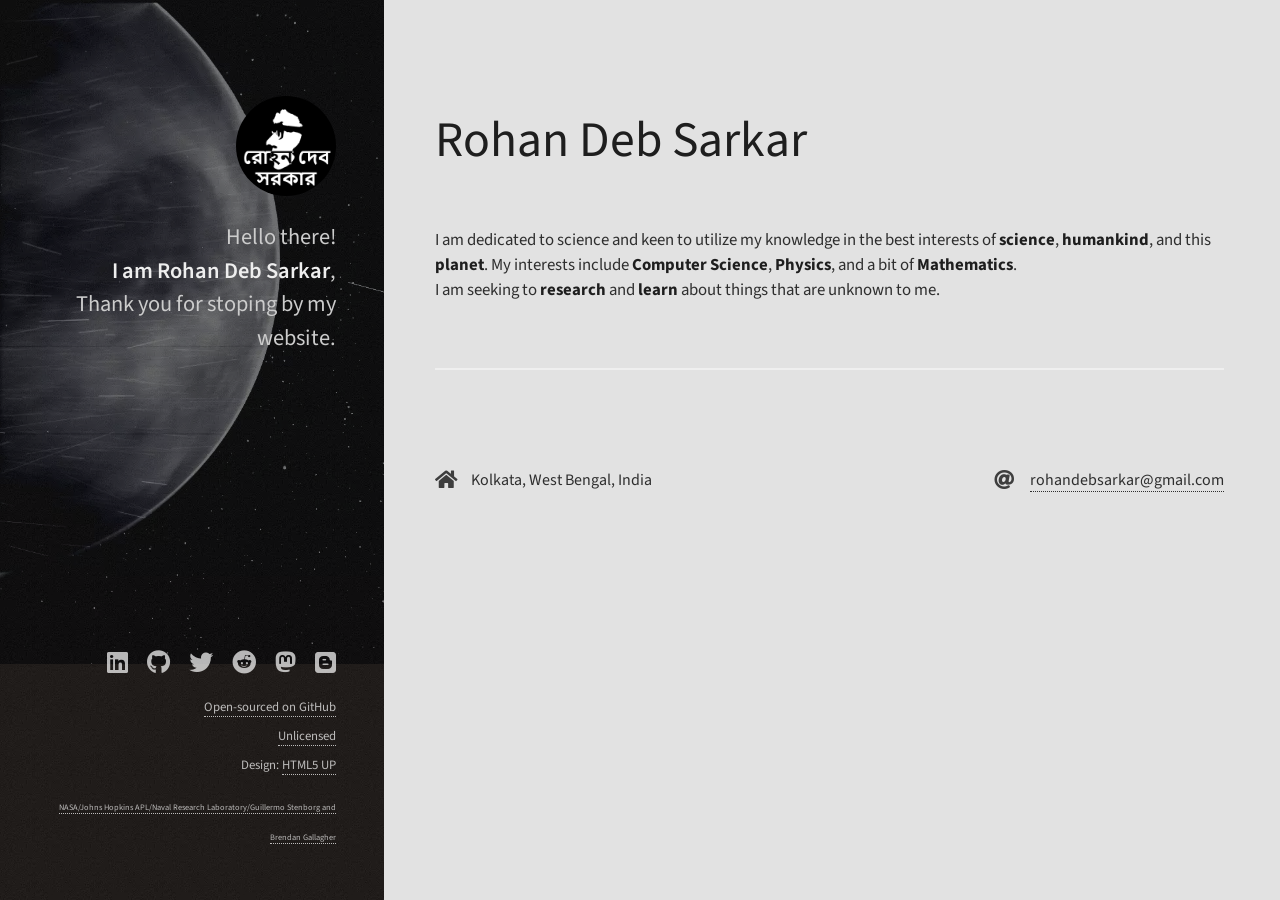
<file: index.html>
<!DOCTYPE HTML>
<!--
	Strata by HTML5 UP
	html5up.net | @ajlkn
	Free for personal and commercial use under the CCA 3.0 license (html5up.net/license)
-->
<html lang="en">
	<head>
		<title>Rohan Deb Sarkar</title>

		<meta charset="utf-8" />
		<meta name="viewport" content="width=device-width, initial-scale=1, maximum-scale=5" />

		<!-- Meta Description -->
			<meta name="description" content="Rohan Deb Sarkar's Portfolio website.">

		<link rel="stylesheet" type="text/css" href="assets/css/main.css" />

		<!-- Favicon -->
			<link rel="shortcut icon" href="assets/favicon/favicon.ico">
			<link rel="icon" sizes="16x16 32x32 64x64" href="assets/favicon/favicon.ico" />
			<link rel="icon" type="image/png" sizes="196x196" href="assets/favicon/favicon-192.png" />
			<link rel="icon" type="image/png" sizes="160x160" href="assets/favicon/favicon-160.png" />
			<link rel="icon" type="image/png" sizes="96x96" href="assets/favicon/favicon-96.png" />
			<link rel="icon" type="image/png" sizes="64x64" href="assets/favicon/favicon-64.png" />
			<link rel="icon" type="image/png" sizes="32x32" href="assets/favicon/favicon-32.png" />
			<link rel="icon" type="image/png" sizes="16x16" href="assets/favicon/favicon-16.png" />
	</head>
	
	<body class="is-preload">

		<!-- Header -->
			<header id="header">
				<div class="inner">
					<a href="index.html" class="image avatar"><img src="images/rohandebsarkar.webp" width="100" height="100" alt="rohandebsarkar"></a>
					<p style="font-size:1.4em; line-height: 1.5em; color: #cccccc;">Hello there! <br />
					<strong style="font-weight: 600; color: #eeeeee;">I am Rohan Deb Sarkar</strong>, <br />
					Thank you for stoping by my website.</p>
				</div>
			</header>

		<!-- Main -->
			<div id="main">

				<!-- One -->
					<section id="one">
						<header class="major">
							<h1>Rohan Deb Sarkar</h1>
						</header>
						<p style="font-size:1.05em; line-height: 1.5em;">I am dedicated to science and keen to utilize my knowledge in the best interests of <b style="font-weight: bold;">science</b>, <b style="font-weight: bold;">humankind</b>, and this <b style="font-weight: bold;">planet</b>.
							My interests include <b style="font-weight: bold;">Computer Science</b>, <b style="font-weight: bold;">Physics</b>, and a bit of <b style="font-weight: bold;">Mathematics</b>.<br />
							I am seeking to <b style="font-weight: bold;">research</b> and <b style="font-weight: bold;">learn</b> about things that are unknown to me.</p>
					</section>

				<!-- Two -->
					<!-- <section id="two">
						<div class="row">
							<article class="col-6 col-12-xsmall work-item">
								<a href="images/fulls/01.jpg" class="image fit thumb"><img src="images/thumbs/01.jpg" alt="" /></a>
								<h3>Magna sed consequat tempus</h3>
								<p>Lorem ipsum dolor sit amet nisl sed nullam feugiat.</p>
							</article>
							<article class="col-6 col-12-xsmall work-item">
								<a href="images/fulls/02.jpg" class="image fit thumb"><img src="images/thumbs/02.jpg" alt="" /></a>
								<h3>Ultricies lacinia interdum</h3>
								<p>Lorem ipsum dolor sit amet nisl sed nullam feugiat.</p>
							</article>
							<article class="col-6 col-12-xsmall work-item">
								<a href="images/fulls/03.jpg" class="image fit thumb"><img src="images/thumbs/03.jpg" alt="" /></a>
								<h3>Tortor metus commodo</h3>
								<p>Lorem ipsum dolor sit amet nisl sed nullam feugiat.</p>
							</article>
							<article class="col-6 col-12-xsmall work-item">
								<a href="images/fulls/04.jpg" class="image fit thumb"><img src="images/thumbs/04.jpg" alt="" /></a>
								<h3>Quam neque phasellus</h3>
								<p>Lorem ipsum dolor sit amet nisl sed nullam feugiat.</p>
							</article>
							<article class="col-6 col-12-xsmall work-item">
								<a href="images/fulls/05.jpg" class="image fit thumb"><img src="images/thumbs/05.jpg" alt="" /></a>
								<h3>Nunc enim commodo aliquet</h3>
								<p>Lorem ipsum dolor sit amet nisl sed nullam feugiat.</p>
							</article>
							<article class="col-6 col-12-xsmall work-item">
								<a href="images/fulls/06.jpg" class="image fit thumb"><img src="images/thumbs/06.jpg" alt="" /></a>
								<h3>Risus ornare lacinia</h3>
								<p>Lorem ipsum dolor sit amet nisl sed nullam feugiat.</p>
							</article>
						</div>
						<ul class="actions">
							<li><a href="#" class="button">Full Portfolio</a></li>
						</ul>
					</section> -->

				<!-- Three -->
					<section id="three">
						<!-- <h2>Get In Touch</h2>
						<div class="row">
							<div class="col-8 col-12-small">
								<form method="post" action="#">
									<div class="row gtr-uniform gtr-50">
										<div class="col-6 col-12-xsmall"><input type="text" name="name" id="name" placeholder="Name" /></div>
										<div class="col-6 col-12-xsmall"><input type="email" name="email" id="email" placeholder="Email" /></div>
										<div class="col-12"><textarea name="message" id="message" placeholder="Message" rows="4"></textarea></div>
									</div>
								</form>
								<ul class="actions">
									<li><input type="submit" value="Send Message" /></li>
								</ul>
							</div> -->
							<div class="col-4 col-12-small">
								<ul class="labeled-icons">
									<!-- <li>
										<h3 class="icon solid fa-map-marker"><span class="label">Location</span></h3>
										Kolkata, West Bengal, India
									</li> -->
									<li style="float:left;">
										<p class="icon solid fa-home"><span class="label">Address</span></p>
										Kolkata, West Bengal, India
									</li>
									<li style="float:right;">
										<p class="icon solid fa-at"><span class="label">Email</span></p>
										<a href="mailto:rohandebsarkar@gmail.com">rohandebsarkar@gmail.com</a>
									</li>
								</ul>
							</div>
						</div>
					</section>

				<!-- Four -->
				<!--
					<section id="four">
						<h2>Elements</h2>

						<section>
							<h4>Text</h4>
							<p>This is <b>bold</b> and this is <strong>strong</strong>. This is <i>italic</i> and this is <em>emphasized</em>.
							This is <sup>superscript</sup> text and this is <sub>subscript</sub> text.
							This is <u>underlined</u> and this is code: <code>for (;;) { ... }</code>. Finally, <a href="#">this is a link</a>.</p>
							<hr />
							<header>
								<h4>Heading with a Subtitle</h4>
								<p>Lorem ipsum dolor sit amet nullam id egestas urna aliquam</p>
							</header>
							<p>Nunc lacinia ante nunc ac lobortis. Interdum adipiscing gravida odio porttitor sem non mi integer non faucibus ornare mi ut ante amet placerat aliquet. Volutpat eu sed ante lacinia sapien lorem accumsan varius montes viverra nibh in adipiscing blandit tempus accumsan.</p>
							<header>
								<h5>Heading with a Subtitle</h5>
								<p>Lorem ipsum dolor sit amet nullam id egestas urna aliquam</p>
							</header>
							<p>Nunc lacinia ante nunc ac lobortis. Interdum adipiscing gravida odio porttitor sem non mi integer non faucibus ornare mi ut ante amet placerat aliquet. Volutpat eu sed ante lacinia sapien lorem accumsan varius montes viverra nibh in adipiscing blandit tempus accumsan.</p>
							<hr />
							<h2>Heading Level 2</h2>
							<h3>Heading Level 3</h3>
							<h4>Heading Level 4</h4>
							<h5>Heading Level 5</h5>
							<h6>Heading Level 6</h6>
							<hr />
							<h5>Blockquote</h5>
							<blockquote>Fringilla nisl. Donec accumsan interdum nisi, quis tincidunt felis sagittis eget tempus euismod. Vestibulum ante ipsum primis in faucibus vestibulum. Blandit adipiscing eu felis iaculis volutpat ac adipiscing accumsan faucibus. Vestibulum ante ipsum primis in faucibus lorem ipsum dolor sit amet nullam adipiscing eu felis.</blockquote>
							<h5>Preformatted</h5>
							<pre><code>i = 0;

							while (!deck.isInOrder()) {
							print 'Iteration ' + i;
							deck.shuffle();
							i++;
							}

							print 'It took ' + i + ' iterations to sort the deck.';</code></pre>
						</section>

						<section>
							<h4>Lists</h4>
							<div class="row">
								<div class="col-6 col-12-xsmall">
									<h5>Unordered</h5>
									<ul>
										<li>Dolor pulvinar etiam magna etiam.</li>
										<li>Sagittis adipiscing lorem eleifend.</li>
										<li>Felis enim feugiat dolore viverra.</li>
									</ul>
									<h5>Alternate</h5>
									<ul class="alt">
										<li>Dolor pulvinar etiam magna etiam.</li>
										<li>Sagittis adipiscing lorem eleifend.</li>
										<li>Felis enim feugiat dolore viverra.</li>
									</ul>
								</div>
								<div class="col-6 col-12-xsmall">
									<h5>Ordered</h5>
									<ol>
										<li>Dolor pulvinar etiam magna etiam.</li>
										<li>Etiam vel felis at lorem sed viverra.</li>
										<li>Felis enim feugiat dolore viverra.</li>
										<li>Dolor pulvinar etiam magna etiam.</li>
										<li>Etiam vel felis at lorem sed viverra.</li>
										<li>Felis enim feugiat dolore viverra.</li>
									</ol>
									<h5>Icons</h5>
									<ul class="icons">
										<li><a href="#" class="icon brands fa-twitter"><span class="label">Twitter</span></a></li>
										<li><a href="#" class="icon brands fa-facebook-f"><span class="label">Facebook</span></a></li>
										<li><a href="#" class="icon brands fa-instagram"><span class="label">Instagram</span></a></li>
										<li><a href="#" class="icon brands fa-github"><span class="label">Github</span></a></li>
										<li><a href="#" class="icon brands fa-dribbble"><span class="label">Dribbble</span></a></li>
										<li><a href="#" class="icon brands fa-tumblr"><span class="label">Tumblr</span></a></li>
									</ul>
								</div>
							</div>
							<h5>Actions</h5>
							<ul class="actions">
								<li><a href="#" class="button primary">Default</a></li>
								<li><a href="#" class="button">Default</a></li>
							</ul>
							<ul class="actions small">
								<li><a href="#" class="button primary small">Small</a></li>
								<li><a href="#" class="button small">Small</a></li>
							</ul>
							<div class="row">
								<div class="col-6 col-12-small">
									<ul class="actions stacked">
										<li><a href="#" class="button primary">Default</a></li>
										<li><a href="#" class="button">Default</a></li>
									</ul>
								</div>
								<div class="col-6 col-12-small">
									<ul class="actions stacked">
										<li><a href="#" class="button primary small">Small</a></li>
										<li><a href="#" class="button small">Small</a></li>
									</ul>
								</div>
								<div class="col-6 col-12-small">
									<ul class="actions stacked">
										<li><a href="#" class="button primary fit">Default</a></li>
										<li><a href="#" class="button fit">Default</a></li>
									</ul>
								</div>
								<div class="col-6 col-12-small">
									<ul class="actions stacked">
										<li><a href="#" class="button primary small fit">Small</a></li>
										<li><a href="#" class="button small fit">Small</a></li>
									</ul>
								</div>
							</div>
						</section>

						<section>
							<h4>Table</h4>
							<h5>Default</h5>
							<div class="table-wrapper">
								<table>
									<thead>
										<tr>
											<th>Name</th>
											<th>Description</th>
											<th>Price</th>
										</tr>
									</thead>
									<tbody>
										<tr>
											<td>Item One</td>
											<td>Ante turpis integer aliquet porttitor.</td>
											<td>29.99</td>
										</tr>
										<tr>
											<td>Item Two</td>
											<td>Vis ac commodo adipiscing arcu aliquet.</td>
											<td>19.99</td>
										</tr>
										<tr>
											<td>Item Three</td>
											<td> Morbi faucibus arcu accumsan lorem.</td>
											<td>29.99</td>
										</tr>
										<tr>
											<td>Item Four</td>
											<td>Vitae integer tempus condimentum.</td>
											<td>19.99</td>
										</tr>
										<tr>
											<td>Item Five</td>
											<td>Ante turpis integer aliquet porttitor.</td>
											<td>29.99</td>
										</tr>
									</tbody>
									<tfoot>
										<tr>
											<td colspan="2"></td>
											<td>100.00</td>
										</tr>
									</tfoot>
								</table>
							</div>

							<h5>Alternate</h5>
							<div class="table-wrapper">
								<table class="alt">
									<thead>
										<tr>
											<th>Name</th>
											<th>Description</th>
											<th>Price</th>
										</tr>
									</thead>
									<tbody>
										<tr>
											<td>Item One</td>
											<td>Ante turpis integer aliquet porttitor.</td>
											<td>29.99</td>
										</tr>
										<tr>
											<td>Item Two</td>
											<td>Vis ac commodo adipiscing arcu aliquet.</td>
											<td>19.99</td>
										</tr>
										<tr>
											<td>Item Three</td>
											<td> Morbi faucibus arcu accumsan lorem.</td>
											<td>29.99</td>
										</tr>
										<tr>
											<td>Item Four</td>
											<td>Vitae integer tempus condimentum.</td>
											<td>19.99</td>
										</tr>
										<tr>
											<td>Item Five</td>
											<td>Ante turpis integer aliquet porttitor.</td>
											<td>29.99</td>
										</tr>
									</tbody>
									<tfoot>
										<tr>
											<td colspan="2"></td>
											<td>100.00</td>
										</tr>
									</tfoot>
								</table>
							</div>
						</section>

						<section>
							<h4>Buttons</h4>
							<ul class="actions">
								<li><a href="#" class="button primary">Primary</a></li>
								<li><a href="#" class="button">Default</a></li>
							</ul>
							<ul class="actions">
								<li><a href="#" class="button large">Large</a></li>
								<li><a href="#" class="button">Default</a></li>
								<li><a href="#" class="button small">Small</a></li>
							</ul>
							<ul class="actions fit">
								<li><a href="#" class="button primary fit">Fit</a></li>
								<li><a href="#" class="button fit">Fit</a></li>
							</ul>
							<ul class="actions fit small">
								<li><a href="#" class="button primary fit small">Fit + Small</a></li>
								<li><a href="#" class="button fit small">Fit + Small</a></li>
							</ul>
							<ul class="actions">
								<li><a href="#" class="button primary icon solid fa-download">Icon</a></li>
								<li><a href="#" class="button icon solid fa-download">Icon</a></li>
							</ul>
							<ul class="actions">
								<li><span class="button primary disabled">Primary</span></li>
								<li><span class="button disabled">Default</span></li>
							</ul>
						</section>

						<section>
							<h4>Form</h4>
							<form method="post" action="#">
								<div class="row gtr-uniform gtr-50">
									<div class="col-6 col-12-xsmall">
										<input type="text" name="demo-name" id="demo-name" value="" placeholder="Name" />
									</div>
									<div class="col-6 col-12-xsmall">
										<input type="email" name="demo-email" id="demo-email" value="" placeholder="Email" />
									</div>
									<div class="col-12">
										<select name="demo-category" id="demo-category">
											<option value="">- Category -</option>
											<option value="1">Manufacturing</option>
											<option value="1">Shipping</option>
											<option value="1">Administration</option>
											<option value="1">Human Resources</option>
										</select>
									</div>
									<div class="col-4 col-12-small">
										<input type="radio" id="demo-priority-low" name="demo-priority" checked>
										<label for="demo-priority-low">Low Priority</label>
									</div>
									<div class="col-4 col-12-small">
										<input type="radio" id="demo-priority-normal" name="demo-priority">
										<label for="demo-priority-normal">Normal Priority</label>
									</div>
									<div class="col-4 col-12-small">
										<input type="radio" id="demo-priority-high" name="demo-priority">
										<label for="demo-priority-high">High Priority</label>
									</div>
									<div class="col-6 col-12-small">
										<input type="checkbox" id="demo-copy" name="demo-copy">
										<label for="demo-copy">Email me a copy of this message</label>
									</div>
									<div class="col-6 col-12-small">
										<input type="checkbox" id="demo-human" name="demo-human" checked>
										<label for="demo-human">I am a human and not a robot</label>
									</div>
									<div class="col-12">
										<textarea name="demo-message" id="demo-message" placeholder="Enter your message" rows="6"></textarea>
									</div>
									<div class="col-12">
										<ul class="actions">
											<li><input type="submit" value="Send Message" class="primary" /></li>
											<li><input type="reset" value="Reset" /></li>
										</ul>
									</div>
								</div>
							</form>
						</section>

						<section>
							<h4>Image</h4>
							<h5>Fit</h5>
							<div class="box alt">
								<div class="row gtr-50 gtr-uniform">
									<div class="col-12"><span class="image fit"><img src="images/fulls/05.jpg" alt="" /></span></div>
									<div class="col-4"><span class="image fit"><img src="images/thumbs/01.jpg" alt="" /></span></div>
									<div class="col-4"><span class="image fit"><img src="images/thumbs/02.jpg" alt="" /></span></div>
									<div class="col-4"><span class="image fit"><img src="images/thumbs/03.jpg" alt="" /></span></div>
									<div class="col-4"><span class="image fit"><img src="images/thumbs/04.jpg" alt="" /></span></div>
									<div class="col-4"><span class="image fit"><img src="images/thumbs/05.jpg" alt="" /></span></div>
									<div class="col-4"><span class="image fit"><img src="images/thumbs/06.jpg" alt="" /></span></div>
									<div class="col-4"><span class="image fit"><img src="images/thumbs/03.jpg" alt="" /></span></div>
									<div class="col-4"><span class="image fit"><img src="images/thumbs/02.jpg" alt="" /></span></div>
									<div class="col-4"><span class="image fit"><img src="images/thumbs/01.jpg" alt="" /></span></div>
								</div>
							</div>
							<h5>Left &amp; Right</h5>
							<p><span class="image left"><img src="images/avatar.jpg" alt="" /></span>Fringilla nisl. Donec accumsan interdum nisi, quis tincidunt felis sagittis eget. tempus euismod. Vestibulum ante ipsum primis in faucibus vestibulum. Blandit adipiscing eu felis iaculis volutpat ac adipiscing accumsan eu faucibus. Integer ac pellentesque praesent tincidunt felis sagittis eget. tempus euismod. Vestibulum ante ipsum primis in faucibus vestibulum. Blandit adipiscing eu felis iaculis volutpat ac adipiscing accumsan eu faucibus. Integer ac pellentesque praesent. Donec accumsan interdum nisi, quis tincidunt felis sagittis eget. tempus euismod. Vestibulum ante ipsum primis in faucibus vestibulum. Blandit adipiscing eu felis iaculis volutpat ac adipiscing accumsan eu faucibus. Integer ac pellentesque praesent tincidunt felis sagittis eget. tempus euismod. Vestibulum ante ipsum primis in faucibus vestibulum. Blandit adipiscing eu felis iaculis volutpat ac adipiscing accumsan eu faucibus. Integer ac pellentesque praesent.</p>
							<p><span class="image right"><img src="images/avatar.jpg" alt="" /></span>Fringilla nisl. Donec accumsan interdum nisi, quis tincidunt felis sagittis eget. tempus euismod. Vestibulum ante ipsum primis in faucibus vestibulum. Blandit adipiscing eu felis iaculis volutpat ac adipiscing accumsan eu faucibus. Integer ac pellentesque praesent tincidunt felis sagittis eget. tempus euismod. Vestibulum ante ipsum primis in faucibus vestibulum. Blandit adipiscing eu felis iaculis volutpat ac adipiscing accumsan eu faucibus. Integer ac pellentesque praesent. Donec accumsan interdum nisi, quis tincidunt felis sagittis eget. tempus euismod. Vestibulum ante ipsum primis in faucibus vestibulum. Blandit adipiscing eu felis iaculis volutpat ac adipiscing accumsan eu faucibus. Integer ac pellentesque praesent tincidunt felis sagittis eget. tempus euismod. Vestibulum ante ipsum primis in faucibus vestibulum. Blandit adipiscing eu felis iaculis volutpat ac adipiscing accumsan eu faucibus. Integer ac pellentesque praesent.</p>
						</section>

					</section>
				-->

			</div>

		<!-- Footer -->
			<footer id="footer">
				<div class="inner">
					<ul class="icons">
						<li><a href="https://www.linkedin.com/in/rohandebsarkar" target="_blank" rel="noopener me" class="icon brands fa-linkedin"><span class="label">Linkedin</span></a></li>
						<li><a href="https://github.com/rohandebsarkar" target="_blank" rel="noopener me" class="icon brands fa-github"><span class="label">Github</span></a></li>
						<li><a href="https://twitter.com/RohanDebSarkar" target="_blank" rel="noopener me" class="icon brands fa-twitter"><span class="label">Twitter</span></a></li>
						<li><a href="https://www.reddit.com/user/rohandebsarkar" target="_blank" rel="noopener me" class="icon brands fa-reddit"><span class="label">Reddit</span></a></li>
						<li><a href="https://bong.social/@rohandebsarkar" target="_blank" rel="noopener me" class="icon brands fa-mastodon"><span class="label">Mastodon</span></a></li>
						<li><a href="https://rohandebsarkar.blogspot.com" target="_blank" rel="noopener me" class="icon brands fa-blogger"><span class="label">Blogger</span></a></li>
					</ul>
					<ul class="copyright">
						<li><a href="https://github.com/rohandebsarkar/rohandebsarkar.github.io" target="_blank" rel="noopener">Open-sourced on GitHub</a></li>
						<li><a href="https://unlicense.org" target="_blank" rel="noopener">Unlicensed</a></li>
						<li>Design: <a href="https://html5up.net" target="_blank" rel="noopener">HTML5 UP</a></li>
					</ul>
					<ul class="copyright">
						<li><a href="https://www.nasa.gov/feature/goddard/2021/parker-solar-probe-offers-a-stunning-view-of-venus" target="_blank" rel="noopener" style="font-size:0.65em">NASA/Johns Hopkins APL/Naval Research Laboratory/Guillermo Stenborg and Brendan Gallagher</a></li>
					</ul>
				</div>
			</footer>

		<!-- Scripts -->
			<script src="assets/js/jquery.min.js"></script>
			<script src="assets/js/jquery.poptrox.min.js"></script>
			<script src="assets/js/browser.min.js"></script>
			<script src="assets/js/breakpoints.min.js"></script>
			<script src="assets/js/util.js"></script>
			<script src="assets/js/main.js"></script>
	</body>
</html>
</file>
<file: assets/css/main.css>
@import url("fontawesome-all.min.css");
@import url("https://fonts.googleapis.com/css?family=Source+Sans+Pro:400,400italic&display=swap");
/*
	Strata by HTML5 UP
	html5up.net | @ajlkn
	Free for personal and commercial use under the CCA 3.0 license (html5up.net/license)
*/
html, body, div, span, applet, object,
iframe, h1, h2, h3, h4, h5, h6, p, blockquote,
pre, a, abbr, acronym, address, big, cite,
code, del, dfn, em, img, ins, kbd, q, s, samp,
small, strike, strong, sub, sup, tt, var, b,
u, i, center, dl, dt, dd, ol, ul, li, fieldset,
form, label, legend, table, caption, tbody,
tfoot, th#334dbe, th, td, article, aside,
canvas, details, embed, figure, figcaption,
footer, header, hgroup, menu, nav, output, ruby,
section, summary, time, mark, audio, video {
  margin: 0;
  padding: 0;
  border: 0;
  font-size: 100%;
  font: inherit;
  vertical-align: baseline; }

article, aside, details, figcaption, figure,
footer, header, hgroup, menu, nav, section {
  display: block; }

body {
  line-height: 1; }

ol, ul {
  list-style: none; }

blockquote, q {
  quotes: none; }
  blockquote:before, blockquote:after, q:before, q:after {
    content: '';
    content: none; }

table {
  border-collapse: collapse;
  border-spacing: 0; }

body {
  -webkit-text-size-adjust: none; }

mark {
  background-color: transparent;
  color: inherit; }

input::-moz-focus-inner {
  border: 0;
  padding: 0; }

input, select, textarea {
  -moz-appearance: none;
  -webkit-appearance: none;
  -ms-appearance: none;
  appearance: none; }

/* Basic */
html {
  box-sizing: border-box; }

*, *:before, *:after {
  box-sizing: inherit; }

body {
  background: #e2e2e2; }
  body.is-preload *, body.is-preload *:before, body.is-preload *:after {
    -moz-animation: none !important;
    -webkit-animation: none !important;
    -ms-animation: none !important;
    animation: none !important;
    -moz-transition: none !important;
    -webkit-transition: none !important;
    -ms-transition: none !important;
    transition: none !important; }

body, input, select, textarea {
  color: #2e2e2e;
  font-family: "Source Sans Pro", Helvetica, sans-serif;
  font-size: 16pt;
  font-weight: 400;
  line-height: 1.75em; }

a {
  -moz-transition: color 0.2s ease-in-out, border-color 0.2s ease-in-out;
  -webkit-transition: color 0.2s ease-in-out, border-color 0.2s ease-in-out;
  -ms-transition: color 0.2s ease-in-out, border-color 0.2s ease-in-out;
  transition: color 0.2s ease-in-out, border-color 0.2s ease-in-out;
  border-bottom: dotted 1px;
  color: #0dd5fc;
  text-decoration: none; }
  a:hover {
    border-bottom-color: transparent;
    color: #0dd5fc !important;
    text-decoration: none; }

strong, b {
  color: #1e1e1e;
  font-weight: 400; }

em, i {
  font-style: italic; }

p {
  margin: 0 0 2em 0; }

h1, h2, h3, h4, h5, h6 {
  color: #1e1e1e;
  font-weight: 400;
  line-height: 1em;
  margin: 0 0 1em 0; }
  h1 a, h2 a, h3 a, h4 a, h5 a, h6 a {
    color: inherit;
    text-decoration: none; }

h1 {
  font-size: 3.1em;
  line-height: 1.5em; }

h2 {
  font-size: 1.5em;
  line-height: 1.5em; }

h3 {
  font-size: 1.25em;
  line-height: 1.5em; }

h4 {
  font-size: 1.05em;
  line-height: 1.5em; }

h5 {
  font-size: 0.9em;
  line-height: 1.5em; }

h6 {
  font-size: 0.7em;
  line-height: 1.5em; }

sub {
  font-size: 0.8em;
  position: relative;
  top: 0.5em; }

sup {
  font-size: 0.8em;
  position: relative;
  top: -0.5em; }

hr {
  border: 0;
  border-bottom: solid 2px #efefef;
  margin: 2em 0; }
  hr.major {
    margin: 3em 0; }

blockquote {
  border-left: solid 6px #efefef;
  font-style: italic;
  margin: 0 0 2em 0;
  padding: 0.5em 0 0.5em 1.5em; }

code {
  background: #f7f7f7;
  border-radius: 0.35em;
  border: solid 2px #efefef;
  font-family: "Courier New", monospace;
  font-size: 0.9em;
  margin: 0 0.25em;
  padding: 0.25em 0.65em; }

pre {
  -webkit-overflow-scrolling: touch;
  font-family: "Courier New", monospace;
  font-size: 0.9em;
  margin: 0 0 2em 0; }
  pre code {
    display: block;
    line-height: 1.75em;
    padding: 1em 1.5em;
    overflow-x: auto; }

.align-left {
  text-align: left; }

.align-center {
  text-align: center; }

.align-right {
  text-align: right; }

/* Container */
.container {
  margin: 0 auto;
  max-width: calc(100% - 4em);
  width: 100%; }
  .container.xsmall {
    width: 25%; }
  .container.small {
    width: 50%; }
  .container.medium {
    width: 75%; }
  .container.large {
    width: 125%; }
  .container.xlarge {
    width: 150%; }
  .container.max {
    width: 100%; }
  @media screen and (max-width: 980px) {
    .container {
      width: 100% !important;
      max-width: 100% !important; } }
  @media screen and (max-width: 480px) {
    .container {
      max-width: calc(100% - 3em); } }

/* Row */
.row {
  display: flex;
  flex-wrap: wrap;
  box-sizing: border-box;
  align-items: stretch; }
  .row > * {
    box-sizing: border-box; }
  .row.gtr-uniform > * > :last-child {
    margin-bottom: 0; }
  .row.aln-left {
    justify-content: flex-start; }
  .row.aln-center {
    justify-content: center; }
  .row.aln-right {
    justify-content: flex-end; }
  .row.aln-top {
    align-items: flex-start; }
  .row.aln-middle {
    align-items: center; }
  .row.aln-bottom {
    align-items: flex-end; }
  .row > .imp {
    order: -1; }
  .row > .col-1 {
    width: 8.3333333333%; }
  .row > .off-1 {
    margin-left: 8.3333333333%; }
  .row > .col-2 {
    width: 16.6666666667%; }
  .row > .off-2 {
    margin-left: 16.6666666667%; }
  .row > .col-3 {
    width: 25%; }
  .row > .off-3 {
    margin-left: 25%; }
  .row > .col-4 {
    width: 33.3333333333%; }
  .row > .off-4 {
    margin-left: 33.3333333333%; }
  .row > .col-5 {
    width: 41.6666666667%; }
  .row > .off-5 {
    margin-left: 41.6666666667%; }
  .row > .col-6 {
    width: 50%; }
  .row > .off-6 {
    margin-left: 50%; }
  .row > .col-7 {
    width: 58.3333333333%; }
  .row > .off-7 {
    margin-left: 58.3333333333%; }
  .row > .col-8 {
    width: 66.6666666667%; }
  .row > .off-8 {
    margin-left: 66.6666666667%; }
  .row > .col-9 {
    width: 75%; }
  .row > .off-9 {
    margin-left: 75%; }
  .row > .col-10 {
    width: 83.3333333333%; }
  .row > .off-10 {
    margin-left: 83.3333333333%; }
  .row > .col-11 {
    width: 91.6666666667%; }
  .row > .off-11 {
    margin-left: 91.6666666667%; }
  .row > .col-12 {
    width: 100%; }
  .row > .off-12 {
    margin-left: 100%; }
  .row.gtr-0 {
    margin-top: 0;
    margin-left: 0em; }
    .row.gtr-0 > * {
      padding: 0 0 0 0em; }
    .row.gtr-0.gtr-uniform {
      margin-top: 0em; }
      .row.gtr-0.gtr-uniform > * {
        padding-top: 0em; }
  .row.gtr-25 {
    margin-top: 0;
    margin-left: -0.625em; }
    .row.gtr-25 > * {
      padding: 0 0 0 0.625em; }
    .row.gtr-25.gtr-uniform {
      margin-top: -0.625em; }
      .row.gtr-25.gtr-uniform > * {
        padding-top: 0.625em; }
  .row.gtr-50 {
    margin-top: 0;
    margin-left: -1.25em; }
    .row.gtr-50 > * {
      padding: 0 0 0 1.25em; }
    .row.gtr-50.gtr-uniform {
      margin-top: -1.25em; }
      .row.gtr-50.gtr-uniform > * {
        padding-top: 1.25em; }
  .row {
    margin-top: 0;
    margin-left: -2.5em; }
    .row > * {
      padding: 0 0 0 2.5em; }
    .row.gtr-uniform {
      margin-top: -2.5em; }
      .row.gtr-uniform > * {
        padding-top: 2.5em; }
  .row.gtr-150 {
    margin-top: 0;
    margin-left: -3.75em; }
    .row.gtr-150 > * {
      padding: 0 0 0 3.75em; }
    .row.gtr-150.gtr-uniform {
      margin-top: -3.75em; }
      .row.gtr-150.gtr-uniform > * {
        padding-top: 3.75em; }
  .row.gtr-200 {
    margin-top: 0;
    margin-left: -5em; }
    .row.gtr-200 > * {
      padding: 0 0 0 5em; }
    .row.gtr-200.gtr-uniform {
      margin-top: -5em; }
      .row.gtr-200.gtr-uniform > * {
        padding-top: 5em; }
  @media screen and (max-width: 1800px) {
    .row {
      display: flex;
      flex-wrap: wrap;
      box-sizing: border-box;
      align-items: stretch; }
      .row > * {
        box-sizing: border-box; }
      .row.gtr-uniform > * > :last-child {
        margin-bottom: 0; }
      .row.aln-left {
        justify-content: flex-start; }
      .row.aln-center {
        justify-content: center; }
      .row.aln-right {
        justify-content: flex-end; }
      .row.aln-top {
        align-items: flex-start; }
      .row.aln-middle {
        align-items: center; }
      .row.aln-bottom {
        align-items: flex-end; }
      .row > .imp-xlarge {
        order: -1; }
      .row > .col-1-xlarge {
        width: 8.3333333333%; }
      .row > .off-1-xlarge {
        margin-left: 8.3333333333%; }
      .row > .col-2-xlarge {
        width: 16.6666666667%; }
      .row > .off-2-xlarge {
        margin-left: 16.6666666667%; }
      .row > .col-3-xlarge {
        width: 25%; }
      .row > .off-3-xlarge {
        margin-left: 25%; }
      .row > .col-4-xlarge {
        width: 33.3333333333%; }
      .row > .off-4-xlarge {
        margin-left: 33.3333333333%; }
      .row > .col-5-xlarge {
        width: 41.6666666667%; }
      .row > .off-5-xlarge {
        margin-left: 41.6666666667%; }
      .row > .col-6-xlarge {
        width: 50%; }
      .row > .off-6-xlarge {
        margin-left: 50%; }
      .row > .col-7-xlarge {
        width: 58.3333333333%; }
      .row > .off-7-xlarge {
        margin-left: 58.3333333333%; }
      .row > .col-8-xlarge {
        width: 66.6666666667%; }
      .row > .off-8-xlarge {
        margin-left: 66.6666666667%; }
      .row > .col-9-xlarge {
        width: 75%; }
      .row > .off-9-xlarge {
        margin-left: 75%; }
      .row > .col-10-xlarge {
        width: 83.3333333333%; }
      .row > .off-10-xlarge {
        margin-left: 83.3333333333%; }
      .row > .col-11-xlarge {
        width: 91.6666666667%; }
      .row > .off-11-xlarge {
        margin-left: 91.6666666667%; }
      .row > .col-12-xlarge {
        width: 100%; }
      .row > .off-12-xlarge {
        margin-left: 100%; }
      .row.gtr-0 {
        margin-top: 0;
        margin-left: 0em; }
        .row.gtr-0 > * {
          padding: 0 0 0 0em; }
        .row.gtr-0.gtr-uniform {
          margin-top: 0em; }
          .row.gtr-0.gtr-uniform > * {
            padding-top: 0em; }
      .row.gtr-25 {
        margin-top: 0;
        margin-left: -0.625em; }
        .row.gtr-25 > * {
          padding: 0 0 0 0.625em; }
        .row.gtr-25.gtr-uniform {
          margin-top: -0.625em; }
          .row.gtr-25.gtr-uniform > * {
            padding-top: 0.625em; }
      .row.gtr-50 {
        margin-top: 0;
        margin-left: -1.25em; }
        .row.gtr-50 > * {
          padding: 0 0 0 1.25em; }
        .row.gtr-50.gtr-uniform {
          margin-top: -1.25em; }
          .row.gtr-50.gtr-uniform > * {
            padding-top: 1.25em; }
      .row {
        margin-top: 0;
        margin-left: -2.5em; }
        .row > * {
          padding: 0 0 0 2.5em; }
        .row.gtr-uniform {
          margin-top: -2.5em; }
          .row.gtr-uniform > * {
            padding-top: 2.5em; }
      .row.gtr-150 {
        margin-top: 0;
        margin-left: -3.75em; }
        .row.gtr-150 > * {
          padding: 0 0 0 3.75em; }
        .row.gtr-150.gtr-uniform {
          margin-top: -3.75em; }
          .row.gtr-150.gtr-uniform > * {
            padding-top: 3.75em; }
      .row.gtr-200 {
        margin-top: 0;
        margin-left: -5em; }
        .row.gtr-200 > * {
          padding: 0 0 0 5em; }
        .row.gtr-200.gtr-uniform {
          margin-top: -5em; }
          .row.gtr-200.gtr-uniform > * {
            padding-top: 5em; } }
  @media screen and (max-width: 1280px) {
    .row {
      display: flex;
      flex-wrap: wrap;
      box-sizing: border-box;
      align-items: stretch; }
      .row > * {
        box-sizing: border-box; }
      .row.gtr-uniform > * > :last-child {
        margin-bottom: 0; }
      .row.aln-left {
        justify-content: flex-start; }
      .row.aln-center {
        justify-content: center; }
      .row.aln-right {
        justify-content: flex-end; }
      .row.aln-top {
        align-items: flex-start; }
      .row.aln-middle {
        align-items: center; }
      .row.aln-bottom {
        align-items: flex-end; }
      .row > .imp-large {
        order: -1; }
      .row > .col-1-large {
        width: 8.3333333333%; }
      .row > .off-1-large {
        margin-left: 8.3333333333%; }
      .row > .col-2-large {
        width: 16.6666666667%; }
      .row > .off-2-large {
        margin-left: 16.6666666667%; }
      .row > .col-3-large {
        width: 25%; }
      .row > .off-3-large {
        margin-left: 25%; }
      .row > .col-4-large {
        width: 33.3333333333%; }
      .row > .off-4-large {
        margin-left: 33.3333333333%; }
      .row > .col-5-large {
        width: 41.6666666667%; }
      .row > .off-5-large {
        margin-left: 41.6666666667%; }
      .row > .col-6-large {
        width: 50%; }
      .row > .off-6-large {
        margin-left: 50%; }
      .row > .col-7-large {
        width: 58.3333333333%; }
      .row > .off-7-large {
        margin-left: 58.3333333333%; }
      .row > .col-8-large {
        width: 66.6666666667%; }
      .row > .off-8-large {
        margin-left: 66.6666666667%; }
      .row > .col-9-large {
        width: 75%; }
      .row > .off-9-large {
        margin-left: 75%; }
      .row > .col-10-large {
        width: 83.3333333333%; }
      .row > .off-10-large {
        margin-left: 83.3333333333%; }
      .row > .col-11-large {
        width: 91.6666666667%; }
      .row > .off-11-large {
        margin-left: 91.6666666667%; }
      .row > .col-12-large {
        width: 100%; }
      .row > .off-12-large {
        margin-left: 100%; }
      .row.gtr-0 {
        margin-top: 0;
        margin-left: 0em; }
        .row.gtr-0 > * {
          padding: 0 0 0 0em; }
        .row.gtr-0.gtr-uniform {
          margin-top: 0em; }
          .row.gtr-0.gtr-uniform > * {
            padding-top: 0em; }
      .row.gtr-25 {
        margin-top: 0;
        margin-left: -0.5em; }
        .row.gtr-25 > * {
          padding: 0 0 0 0.5em; }
        .row.gtr-25.gtr-uniform {
          margin-top: -0.5em; }
          .row.gtr-25.gtr-uniform > * {
            padding-top: 0.5em; }
      .row.gtr-50 {
        margin-top: 0;
        margin-left: -1em; }
        .row.gtr-50 > * {
          padding: 0 0 0 1em; }
        .row.gtr-50.gtr-uniform {
          margin-top: -1em; }
          .row.gtr-50.gtr-uniform > * {
            padding-top: 1em; }
      .row {
        margin-top: 0;
        margin-left: -2em; }
        .row > * {
          padding: 0 0 0 2em; }
        .row.gtr-uniform {
          margin-top: -2em; }
          .row.gtr-uniform > * {
            padding-top: 2em; }
      .row.gtr-150 {
        margin-top: 0;
        margin-left: -3em; }
        .row.gtr-150 > * {
          padding: 0 0 0 3em; }
        .row.gtr-150.gtr-uniform {
          margin-top: -3em; }
          .row.gtr-150.gtr-uniform > * {
            padding-top: 3em; }
      .row.gtr-200 {
        margin-top: 0;
        margin-left: -4em; }
        .row.gtr-200 > * {
          padding: 0 0 0 4em; }
        .row.gtr-200.gtr-uniform {
          margin-top: -4em; }
          .row.gtr-200.gtr-uniform > * {
            padding-top: 4em; } }
  @media screen and (max-width: 980px) {
    .row {
      display: flex;
      flex-wrap: wrap;
      box-sizing: border-box;
      align-items: stretch; }
      .row > * {
        box-sizing: border-box; }
      .row.gtr-uniform > * > :last-child {
        margin-bottom: 0; }
      .row.aln-left {
        justify-content: flex-start; }
      .row.aln-center {
        justify-content: center; }
      .row.aln-right {
        justify-content: flex-end; }
      .row.aln-top {
        align-items: flex-start; }
      .row.aln-middle {
        align-items: center; }
      .row.aln-bottom {
        align-items: flex-end; }
      .row > .imp-medium {
        order: -1; }
      .row > .col-1-medium {
        width: 8.3333333333%; }
      .row > .off-1-medium {
        margin-left: 8.3333333333%; }
      .row > .col-2-medium {
        width: 16.6666666667%; }
      .row > .off-2-medium {
        margin-left: 16.6666666667%; }
      .row > .col-3-medium {
        width: 25%; }
      .row > .off-3-medium {
        margin-left: 25%; }
      .row > .col-4-medium {
        width: 33.3333333333%; }
      .row > .off-4-medium {
        margin-left: 33.3333333333%; }
      .row > .col-5-medium {
        width: 41.6666666667%; }
      .row > .off-5-medium {
        margin-left: 41.6666666667%; }
      .row > .col-6-medium {
        width: 50%; }
      .row > .off-6-medium {
        margin-left: 50%; }
      .row > .col-7-medium {
        width: 58.3333333333%; }
      .row > .off-7-medium {
        margin-left: 58.3333333333%; }
      .row > .col-8-medium {
        width: 66.6666666667%; }
      .row > .off-8-medium {
        margin-left: 66.6666666667%; }
      .row > .col-9-medium {
        width: 75%; }
      .row > .off-9-medium {
        margin-left: 75%; }
      .row > .col-10-medium {
        width: 83.3333333333%; }
      .row > .off-10-medium {
        margin-left: 83.3333333333%; }
      .row > .col-11-medium {
        width: 91.6666666667%; }
      .row > .off-11-medium {
        margin-left: 91.6666666667%; }
      .row > .col-12-medium {
        width: 100%; }
      .row > .off-12-medium {
        margin-left: 100%; }
      .row.gtr-0 {
        margin-top: 0;
        margin-left: 0em; }
        .row.gtr-0 > * {
          padding: 0 0 0 0em; }
        .row.gtr-0.gtr-uniform {
          margin-top: 0em; }
          .row.gtr-0.gtr-uniform > * {
            padding-top: 0em; }
      .row.gtr-25 {
        margin-top: 0;
        margin-left: -0.5em; }
        .row.gtr-25 > * {
          padding: 0 0 0 0.5em; }
        .row.gtr-25.gtr-uniform {
          margin-top: -0.5em; }
          .row.gtr-25.gtr-uniform > * {
            padding-top: 0.5em; }
      .row.gtr-50 {
        margin-top: 0;
        margin-left: -1em; }
        .row.gtr-50 > * {
          padding: 0 0 0 1em; }
        .row.gtr-50.gtr-uniform {
          margin-top: -1em; }
          .row.gtr-50.gtr-uniform > * {
            padding-top: 1em; }
      .row {
        margin-top: 0;
        margin-left: -2em; }
        .row > * {
          padding: 0 0 0 2em; }
        .row.gtr-uniform {
          margin-top: -2em; }
          .row.gtr-uniform > * {
            padding-top: 2em; }
      .row.gtr-150 {
        margin-top: 0;
        margin-left: -3em; }
        .row.gtr-150 > * {
          padding: 0 0 0 3em; }
        .row.gtr-150.gtr-uniform {
          margin-top: -3em; }
          .row.gtr-150.gtr-uniform > * {
            padding-top: 3em; }
      .row.gtr-200 {
        margin-top: 0;
        margin-left: -4em; }
        .row.gtr-200 > * {
          padding: 0 0 0 4em; }
        .row.gtr-200.gtr-uniform {
          margin-top: -4em; }
          .row.gtr-200.gtr-uniform > * {
            padding-top: 4em; } }
  @media screen and (max-width: 736px) {
    .row {
      display: flex;
      flex-wrap: wrap;
      box-sizing: border-box;
      align-items: stretch; }
      .row > * {
        box-sizing: border-box; }
      .row.gtr-uniform > * > :last-child {
        margin-bottom: 0; }
      .row.aln-left {
        justify-content: flex-start; }
      .row.aln-center {
        justify-content: center; }
      .row.aln-right {
        justify-content: flex-end; }
      .row.aln-top {
        align-items: flex-start; }
      .row.aln-middle {
        align-items: center; }
      .row.aln-bottom {
        align-items: flex-end; }
      .row > .imp-small {
        order: -1; }
      .row > .col-1-small {
        width: 8.3333333333%; }
      .row > .off-1-small {
        margin-left: 8.3333333333%; }
      .row > .col-2-small {
        width: 16.6666666667%; }
      .row > .off-2-small {
        margin-left: 16.6666666667%; }
      .row > .col-3-small {
        width: 25%; }
      .row > .off-3-small {
        margin-left: 25%; }
      .row > .col-4-small {
        width: 33.3333333333%; }
      .row > .off-4-small {
        margin-left: 33.3333333333%; }
      .row > .col-5-small {
        width: 41.6666666667%; }
      .row > .off-5-small {
        margin-left: 41.6666666667%; }
      .row > .col-6-small {
        width: 50%; }
      .row > .off-6-small {
        margin-left: 50%; }
      .row > .col-7-small {
        width: 58.3333333333%; }
      .row > .off-7-small {
        margin-left: 58.3333333333%; }
      .row > .col-8-small {
        width: 66.6666666667%; }
      .row > .off-8-small {
        margin-left: 66.6666666667%; }
      .row > .col-9-small {
        width: 75%; }
      .row > .off-9-small {
        margin-left: 75%; }
      .row > .col-10-small {
        width: 83.3333333333%; }
      .row > .off-10-small {
        margin-left: 83.3333333333%; }
      .row > .col-11-small {
        width: 91.6666666667%; }
      .row > .off-11-small {
        margin-left: 91.6666666667%; }
      .row > .col-12-small {
        width: 100%; }
      .row > .off-12-small {
        margin-left: 100%; }
      .row.gtr-0 {
        margin-top: 0;
        margin-left: 0em; }
        .row.gtr-0 > * {
          padding: 0 0 0 0em; }
        .row.gtr-0.gtr-uniform {
          margin-top: 0em; }
          .row.gtr-0.gtr-uniform > * {
            padding-top: 0em; }
      .row.gtr-25 {
        margin-top: 0;
        margin-left: -0.375em; }
        .row.gtr-25 > * {
          padding: 0 0 0 0.375em; }
        .row.gtr-25.gtr-uniform {
          margin-top: -0.375em; }
          .row.gtr-25.gtr-uniform > * {
            padding-top: 0.375em; }
      .row.gtr-50 {
        margin-top: 0;
        margin-left: -0.75em; }
        .row.gtr-50 > * {
          padding: 0 0 0 0.75em; }
        .row.gtr-50.gtr-uniform {
          margin-top: -0.75em; }
          .row.gtr-50.gtr-uniform > * {
            padding-top: 0.75em; }
      .row {
        margin-top: 0;
        margin-left: -1.5em; }
        .row > * {
          padding: 0 0 0 1.5em; }
        .row.gtr-uniform {
          margin-top: -1.5em; }
          .row.gtr-uniform > * {
            padding-top: 1.5em; }
      .row.gtr-150 {
        margin-top: 0;
        margin-left: -2.25em; }
        .row.gtr-150 > * {
          padding: 0 0 0 2.25em; }
        .row.gtr-150.gtr-uniform {
          margin-top: -2.25em; }
          .row.gtr-150.gtr-uniform > * {
            padding-top: 2.25em; }
      .row.gtr-200 {
        margin-top: 0;
        margin-left: -3em; }
        .row.gtr-200 > * {
          padding: 0 0 0 3em; }
        .row.gtr-200.gtr-uniform {
          margin-top: -3em; }
          .row.gtr-200.gtr-uniform > * {
            padding-top: 3em; } }
  @media screen and (max-width: 480px) {
    .row {
      display: flex;
      flex-wrap: wrap;
      box-sizing: border-box;
      align-items: stretch; }
      .row > * {
        box-sizing: border-box; }
      .row.gtr-uniform > * > :last-child {
        margin-bottom: 0; }
      .row.aln-left {
        justify-content: flex-start; }
      .row.aln-center {
        justify-content: center; }
      .row.aln-right {
        justify-content: flex-end; }
      .row.aln-top {
        align-items: flex-start; }
      .row.aln-middle {
        align-items: center; }
      .row.aln-bottom {
        align-items: flex-end; }
      .row > .imp-xsmall {
        order: -1; }
      .row > .col-1-xsmall {
        width: 8.3333333333%; }
      .row > .off-1-xsmall {
        margin-left: 8.3333333333%; }
      .row > .col-2-xsmall {
        width: 16.6666666667%; }
      .row > .off-2-xsmall {
        margin-left: 16.6666666667%; }
      .row > .col-3-xsmall {
        width: 25%; }
      .row > .off-3-xsmall {
        margin-left: 25%; }
      .row > .col-4-xsmall {
        width: 33.3333333333%; }
      .row > .off-4-xsmall {
        margin-left: 33.3333333333%; }
      .row > .col-5-xsmall {
        width: 41.6666666667%; }
      .row > .off-5-xsmall {
        margin-left: 41.6666666667%; }
      .row > .col-6-xsmall {
        width: 50%; }
      .row > .off-6-xsmall {
        margin-left: 50%; }
      .row > .col-7-xsmall {
        width: 58.3333333333%; }
      .row > .off-7-xsmall {
        margin-left: 58.3333333333%; }
      .row > .col-8-xsmall {
        width: 66.6666666667%; }
      .row > .off-8-xsmall {
        margin-left: 66.6666666667%; }
      .row > .col-9-xsmall {
        width: 75%; }
      .row > .off-9-xsmall {
        margin-left: 75%; }
      .row > .col-10-xsmall {
        width: 83.3333333333%; }
      .row > .off-10-xsmall {
        margin-left: 83.3333333333%; }
      .row > .col-11-xsmall {
        width: 91.6666666667%; }
      .row > .off-11-xsmall {
        margin-left: 91.6666666667%; }
      .row > .col-12-xsmall {
        width: 100%; }
      .row > .off-12-xsmall {
        margin-left: 100%; }
      .row.gtr-0 {
        margin-top: 0;
        margin-left: 0em; }
        .row.gtr-0 > * {
          padding: 0 0 0 0em; }
        .row.gtr-0.gtr-uniform {
          margin-top: 0em; }
          .row.gtr-0.gtr-uniform > * {
            padding-top: 0em; }
      .row.gtr-25 {
        margin-top: 0;
        margin-left: -0.375em; }
        .row.gtr-25 > * {
          padding: 0 0 0 0.375em; }
        .row.gtr-25.gtr-uniform {
          margin-top: -0.375em; }
          .row.gtr-25.gtr-uniform > * {
            padding-top: 0.375em; }
      .row.gtr-50 {
        margin-top: 0;
        margin-left: -0.75em; }
        .row.gtr-50 > * {
          padding: 0 0 0 0.75em; }
        .row.gtr-50.gtr-uniform {
          margin-top: -0.75em; }
          .row.gtr-50.gtr-uniform > * {
            padding-top: 0.75em; }
      .row {
        margin-top: 0;
        margin-left: -1.5em; }
        .row > * {
          padding: 0 0 0 1.5em; }
        .row.gtr-uniform {
          margin-top: -1.5em; }
          .row.gtr-uniform > * {
            padding-top: 1.5em; }
      .row.gtr-150 {
        margin-top: 0;
        margin-left: -2.25em; }
        .row.gtr-150 > * {
          padding: 0 0 0 2.25em; }
        .row.gtr-150.gtr-uniform {
          margin-top: -2.25em; }
          .row.gtr-150.gtr-uniform > * {
            padding-top: 2.25em; }
      .row.gtr-200 {
        margin-top: 0;
        margin-left: -3em; }
        .row.gtr-200 > * {
          padding: 0 0 0 3em; }
        .row.gtr-200.gtr-uniform {
          margin-top: -3em; }
          .row.gtr-200.gtr-uniform > * {
            padding-top: 3em; } }

/* Section/Article */
section.special, article.special {
  text-align: center; }

header p {
  color: #3e3e3e;
  position: relative;
  margin: 0 0 1.5em 0; }
header h2 + p {
  font-size: 1.25em;
  margin-top: -1em;
  line-height: 1.5em; }
header h3 + p {
  font-size: 1.1em;
  margin-top: -0.8em;
  line-height: 1.5em; }
header h4 + p,
header h5 + p,
header h6 + p {
  font-size: 0.9em;
  margin-top: -0.6em;
  line-height: 1.5em; }
header.major h2 {
  font-size: 2em; }

/* Form */
form {
  margin: 0 0 2em 0; }

label {
  color: #1e1e1e;
  display: block;
  font-size: 0.9em;
  font-weight: 400;
  margin: 0 0 1em 0; }

input[type="text"],
input[type="password"],
input[type="email"],
select,
textarea {
  -moz-appearance: none;
  -webkit-appearance: none;
  -ms-appearance: none;
  appearance: none;
  background: #f7f7f7;
  border-radius: 0.35em;
  border: solid 2px transparent;
  color: inherit;
  display: block;
  outline: 0;
  padding: 0 0.75em;
  text-decoration: none;
  width: 100%; }
  input[type="text"]:invalid,
  input[type="password"]:invalid,
  input[type="email"]:invalid,
  select:invalid,
  textarea:invalid {
    box-shadow: none; }
  input[type="text"]:focus,
  input[type="password"]:focus,
  input[type="email"]:focus,
  select:focus,
  textarea:focus {
    border-color: #0dd5fc; }

select {
  background-image: url("data:image/svg+xml;charset=utf8,%3Csvg xmlns='http://www.w3.org/2000/svg' width='40' height='40' preserveAspectRatio='none' viewBox='0 0 40 40'%3E%3Cpath d='M9.4,12.3l10.4,10.4l10.4-10.4c0.2-0.2,0.5-0.4,0.9-0.4c0.3,0,0.6,0.1,0.9,0.4l3.3,3.3c0.2,0.2,0.4,0.5,0.4,0.9 c0,0.4-0.1,0.6-0.4,0.9L20.7,31.9c-0.2,0.2-0.5,0.4-0.9,0.4c-0.3,0-0.6-0.1-0.9-0.4L4.3,17.3c-0.2-0.2-0.4-0.5-0.4-0.9 c0-0.4,0.1-0.6,0.4-0.9l3.3-3.3c0.2-0.2,0.5-0.4,0.9-0.4S9.1,12.1,9.4,12.3z' fill='%23dfdfdf' /%3E%3C/svg%3E");
  background-size: 1.25rem;
  background-repeat: no-repeat;
  background-position: calc(100% - 1rem) center;
  height: 2.75em;
  padding-right: 2.75em;
  text-overflow: ellipsis; }
  select option {
    color: #1e1e1e;
    background: #e2e2e2; }
  select:focus::-ms-value {
    background-color: transparent; }
  select::-ms-expand {
    display: none; }

input[type="text"],
input[type="password"],
input[type="email"],
select {
  height: 2.75em; }

textarea {
  padding: 0.75em; }

input[type="checkbox"],
input[type="radio"] {
  -moz-appearance: none;
  -webkit-appearance: none;
  -ms-appearance: none;
  appearance: none;
  display: block;
  float: left;
  margin-right: -2em;
  opacity: 0;
  width: 1em;
  z-index: -1; }
  input[type="checkbox"] + label,
  input[type="radio"] + label {
    text-decoration: none;
    color: #2e2e2e;
    cursor: pointer;
    display: inline-block;
    font-size: 1em;
    font-weight: 400;
    padding-left: 2.4em;
    padding-right: 0.75em;
    position: relative; }
    input[type="checkbox"] + label:before,
    input[type="radio"] + label:before {
      -moz-osx-font-smoothing: grayscale;
      -webkit-font-smoothing: antialiased;
      display: inline-block;
      font-style: normal;
      font-variant: normal;
      text-rendering: auto;
      line-height: 1;
      text-transform: none !important;
      font-family: 'Font Awesome 5 Free';
      font-weight: 900; }
    input[type="checkbox"] + label:before,
    input[type="radio"] + label:before {
      background: #f7f7f7;
      border-radius: 0.35em;
      border: solid 2px transparent;
      content: '';
      display: inline-block;
      font-size: 0.8em;
      height: 2.0625em;
      left: 0;
      line-height: 1.85625em;
      position: absolute;
      text-align: center;
      top: 0;
      width: 2.0625em; }
  input[type="checkbox"]:checked + label:before,
  input[type="radio"]:checked + label:before {
    background: #1e1e1e;
    border-color: #1e1e1e;
    color: #e2e2e2;
    content: '\f00c'; }
  input[type="checkbox"]:focus + label:before,
  input[type="radio"]:focus + label:before {
    border-color: #0dd5fc; }

input[type="checkbox"] + label:before {
  border-radius: 0.35em; }

input[type="radio"] + label:before {
  border-radius: 100%; }

::-webkit-input-placeholder {
  color: #3e3e3e !important;
  opacity: 1.0; }

:-moz-placeholder {
  color: #3e3e3e !important;
  opacity: 1.0; }

::-moz-placeholder {
  color: #3e3e3e !important;
  opacity: 1.0; }

:-ms-input-placeholder {
  color: #3e3e3e !important;
  opacity: 1.0; }

/* Box */
.box {
  border-radius: 0.35em;
  border: solid 2px #efefef;
  margin-bottom: 2em;
  padding: 1.5em; }
  .box > :last-child,
  .box > :last-child > :last-child,
  .box > :last-child > :last-child > :last-child {
    margin-bottom: 0; }
  .box.alt {
    border: 0;
    border-radius: 0;
    padding: 0; }

/* Icon */
.icon {
  text-decoration: none;
  border-bottom: none;
  position: relative; }
  .icon:before {
    -moz-osx-font-smoothing: grayscale;
    -webkit-font-smoothing: antialiased;
    display: inline-block;
    font-style: normal;
    font-variant: normal;
    text-rendering: auto;
    line-height: 1;
    text-transform: none !important;
    font-family: 'Font Awesome 5 Free';
    font-weight: 400; }
  .icon > .label {
    display: none; }
  .icon:before {
    line-height: inherit; }
  .icon.solid:before {
    font-weight: 900; }
  .icon.brands:before {
    font-family: 'Font Awesome 5 Brands'; }

/* Image */
.image {
  border-radius: 0.35em;
  border: 0;
  display: inline-block;
  position: relative; }
  .image:before {
    -moz-transition: opacity 0.2s ease-in-out;
    -webkit-transition: opacity 0.2s ease-in-out;
    -ms-transition: opacity 0.2s ease-in-out;
    transition: opacity 0.2s ease-in-out;
    background: url("images/overlay.webp");
    border-radius: 0.35em;
    content: '';
    display: block;
    height: 100%;
    left: 0;
    opacity: 0.5;
    position: absolute;
    top: 0;
    width: 100%; }
  .image.thumb {
    text-align: center; }
    .image.thumb:after {
      -moz-transition: opacity 0.2s ease-in-out;
      -webkit-transition: opacity 0.2s ease-in-out;
      -ms-transition: opacity 0.2s ease-in-out;
      transition: opacity 0.2s ease-in-out;
      border-radius: 0.35em;
      border: solid 3px rgba(255, 255, 255, 0.5);
      color: #fff;
      content: 'View';
      display: inline-block;
      font-size: 0.8em;
      font-weight: 400;
      left: 50%;
      line-height: 2.25em;
      margin: -1.25em 0 0 -3em;
      opacity: 0;
      padding: 0 1.5em;
      position: absolute;
      text-align: center;
      text-decoration: none;
      top: 50%;
      white-space: nowrap; }
    .image.thumb:hover:after {
      opacity: 1.0; }
    .image.thumb:hover:before {
      background: url("images/overlay.webp"), url("images/overlay.webp");
      opacity: 1.0; }
  .image img {
    border-radius: 0.35em;
    display: block; }
  .image.left {
    float: left;
    margin: 0 1.5em 1em 0;
    top: 0.25em; }
  .image.right {
    float: right;
    margin: 0 0 1em 1.5em;
    top: 0.25em; }
  .image.left, .image.right {
    max-width: 40%; }
    .image.left img, .image.right img {
      width: 100%; }
  .image.fit {
    display: block;
    margin: 0 0 2em 0;
    width: 100%; }
    .image.fit img {
      width: 100%; }
  .image.avatar {
    border-radius: 100%; }
    .image.avatar:before {
      display: none; }
    .image.avatar img {
      border-radius: 100%;
      width: 100%; }

/* List */
ol {
  list-style: decimal;
  margin: 0 0 2em 0;
  padding-left: 1.25em; }
  ol li {
    padding-left: 0.25em; }

ul {
  list-style: disc;
  margin: 0 0 2em 0;
  padding-left: 1em; }
  ul li {
    padding-left: 0.5em; }
  ul.alt {
    list-style: none;
    padding-left: 0; }
    ul.alt li {
      border-top: solid 2px #efefef;
      padding: 0.5em 0; }
      ul.alt li:first-child {
        border-top: 0;
        padding-top: 0; }

dl {
  margin: 0 0 2em 0; }

/* Icons */
ul.icons {
  cursor: default;
  list-style: none;
  padding-left: 0; }
  ul.icons li {
    display: inline-block;
    padding: 0 1em 0 0; }
    ul.icons li:last-child {
      padding-right: 0; }
    ul.icons li .icon:before {
      font-size: 1.5em; }

/* Labeled Icons */
ul.labeled-icons {
  list-style: none;
  padding: 0; }
  ul.labeled-icons li {
    display: inline-block;
    padding-left: 2.25em;
    position: relative; }
    ul.labeled-icons li:first-child {
      margin-top: 0; }
    ul.labeled-icons li a {
      color: inherit; }
    ul.labeled-icons li p {
      color: #3e3e3e;
      font-size: 1.25em;
      left: 0;
      position: absolute;
      text-align: center;
      top: 0;
      width: 1em; }

/* Actions */
ul.actions {
  display: -moz-flex;
  display: -webkit-flex;
  display: -ms-flex;
  display: flex;
  cursor: default;
  list-style: none;
  margin-left: -1em;
  padding-left: 0; }
  ul.actions li {
    padding: 0 0 0 1em;
    vertical-align: middle; }
  ul.actions.special {
    -moz-justify-content: center;
    -webkit-justify-content: center;
    -ms-justify-content: center;
    justify-content: center;
    width: 100%;
    margin-left: 0; }
    ul.actions.special li:first-child {
      padding-left: 0; }
  ul.actions.stacked {
    -moz-flex-direction: column;
    -webkit-flex-direction: column;
    -ms-flex-direction: column;
    flex-direction: column;
    margin-left: 0; }
    ul.actions.stacked li {
      padding: 1.3em 0 0 0; }
      ul.actions.stacked li:first-child {
        padding-top: 0; }
  ul.actions.fit {
    width: calc(100% + 1em); }
    ul.actions.fit li {
      -moz-flex-grow: 1;
      -webkit-flex-grow: 1;
      -ms-flex-grow: 1;
      flex-grow: 1;
      -moz-flex-shrink: 1;
      -webkit-flex-shrink: 1;
      -ms-flex-shrink: 1;
      flex-shrink: 1;
      width: 100%; }
      ul.actions.fit li > * {
        width: 100%; }
    ul.actions.fit.stacked {
      width: 100%; }
  @media screen and (max-width: 480px) {
    ul.actions:not(.fixed) {
      -moz-flex-direction: column;
      -webkit-flex-direction: column;
      -ms-flex-direction: column;
      flex-direction: column;
      margin-left: 0;
      width: 100% !important; }
      ul.actions:not(.fixed) li {
        -moz-flex-grow: 1;
        -webkit-flex-grow: 1;
        -ms-flex-grow: 1;
        flex-grow: 1;
        -moz-flex-shrink: 1;
        -webkit-flex-shrink: 1;
        -ms-flex-shrink: 1;
        flex-shrink: 1;
        padding: 1em 0 0 0;
        text-align: center;
        width: 100%; }
        ul.actions:not(.fixed) li > * {
          width: 100%; }
        ul.actions:not(.fixed) li:first-child {
          padding-top: 0; }
        ul.actions:not(.fixed) li input[type="submit"],
        ul.actions:not(.fixed) li input[type="reset"],
        ul.actions:not(.fixed) li input[type="button"],
        ul.actions:not(.fixed) li button,
        ul.actions:not(.fixed) li .button {
          width: 100%; }
          ul.actions:not(.fixed) li input[type="submit"].icon:before,
          ul.actions:not(.fixed) li input[type="reset"].icon:before,
          ul.actions:not(.fixed) li input[type="button"].icon:before,
          ul.actions:not(.fixed) li button.icon:before,
          ul.actions:not(.fixed) li .button.icon:before {
            margin-left: -0.5em; } }

/* Table */
.table-wrapper {
  -webkit-overflow-scrolling: touch;
  overflow-x: auto; }

table {
  margin: 0 0 2em 0;
  width: 100%; }
  table tbody tr {
    border: solid 1px #efefef;
    border-left: 0;
    border-right: 0; }
    table tbody tr:nth-child(2n + 1) {
      background-color: #f7f7f7; }
  table td {
    padding: 0.75em 0.75em; }
  table th {
    color: #1e1e1e;
    font-size: 0.9em;
    font-weight: 400;
    padding: 0 0.75em 0.75em 0.75em;
    text-align: left; }
  table thead {
    border-bottom: solid 2px #efefef; }
  table tfoot {
    border-top: solid 2px #efefef; }
  table.alt {
    border-collapse: separate; }
    table.alt tbody tr td {
      border: solid 2px #efefef;
      border-left-width: 0;
      border-top-width: 0; }
      table.alt tbody tr td:first-child {
        border-left-width: 2px; }
    table.alt tbody tr:first-child td {
      border-top-width: 2px; }
    table.alt thead {
      border-bottom: 0; }
    table.alt tfoot {
      border-top: 0; }

/* Button */
input[type="submit"],
input[type="reset"],
input[type="button"],
.button {
  -moz-appearance: none;
  -webkit-appearance: none;
  -ms-appearance: none;
  appearance: none;
  -moz-transition: background-color 0.2s ease-in-out, color 0.2s ease-in-out, border-color 0.2s ease-in-out;
  -webkit-transition: background-color 0.2s ease-in-out, color 0.2s ease-in-out, border-color 0.2s ease-in-out;
  -ms-transition: background-color 0.2s ease-in-out, color 0.2s ease-in-out, border-color 0.2s ease-in-out;
  transition: background-color 0.2s ease-in-out, color 0.2s ease-in-out, border-color 0.2s ease-in-out;
  background-color: transparent;
  border-radius: 0.35em;
  border: solid 3px #efefef;
  color: #1e1e1e !important;
  cursor: pointer;
  display: inline-block;
  font-weight: 400;
  height: 3.15em;
  height: calc(2.75em + 6px);
  line-height: 2.75em;
  min-width: 10em;
  padding: 0 1.5em;
  text-align: center;
  text-decoration: none;
  white-space: nowrap; }
  input[type="submit"]:hover,
  input[type="reset"]:hover,
  input[type="button"]:hover,
  .button:hover {
    border-color: #0dd5fc;
    color: #0dd5fc !important; }
  input[type="submit"]:active,
  input[type="reset"]:active,
  input[type="button"]:active,
  .button:active {
    background-color: rgba(13, 213, 252, 0.1);
    border-color: #0dd5fc;
    color: #0dd5fc !important; }
  input[type="submit"].icon,
  input[type="reset"].icon,
  input[type="button"].icon,
  .button.icon {
    padding-left: 1.35em; }
    input[type="submit"].icon:before,
    input[type="reset"].icon:before,
    input[type="button"].icon:before,
    .button.icon:before {
      margin-right: 0.5em; }
  input[type="submit"].fit,
  input[type="reset"].fit,
  input[type="button"].fit,
  .button.fit {
    min-width: 0;
    width: 100%; }
  input[type="submit"].small,
  input[type="reset"].small,
  input[type="button"].small,
  .button.small {
    font-size: 0.8em; }
  input[type="submit"].large,
  input[type="reset"].large,
  input[type="button"].large,
  .button.large {
    font-size: 1.35em; }
  input[type="submit"].primary,
  input[type="reset"].primary,
  input[type="button"].primary,
  .button.primary {
    background-color: #0dd5fc;
    border-color: #0dd5fc;
    color: #b6f2fe !important; }
    input[type="submit"].primary:hover,
    input[type="reset"].primary:hover,
    input[type="button"].primary:hover,
    .button.primary:hover {
      background-color: #26d9fc;
      border-color: #26d9fc; }
    input[type="submit"].primary:active,
    input[type="reset"].primary:active,
    input[type="button"].primary:active,
    .button.primary:active {
      background-color: #03c6ed;
      border-color: #03c6ed; }
  input[type="submit"].disabled, input[type="submit"]:disabled,
  input[type="reset"].disabled,
  input[type="reset"]:disabled,
  input[type="button"].disabled,
  input[type="button"]:disabled,
  .button.disabled,
  .button:disabled {
    background-color: #e7e7e7 !important;
    border-color: #e7e7e7 !important;
    color: #3e3e3e !important;
    cursor: default; }

/* Work Item */
.work-item {
  margin: 0 0 2em 0; }
  .work-item .image {
    margin: 0 0 1.5em 0; }
  .work-item h3 {
    font-size: 1em;
    margin: 0 0 0.5em 0; }
  .work-item p {
    font-size: 0.8em;
    line-height: 1.5em;
    margin: 0; }

/* Header */
#header {
  display: -moz-flex;
  display: -webkit-flex;
  display: -ms-flex;
  display: flex;
  -moz-flex-direction: column;
  -webkit-flex-direction: column;
  -ms-flex-direction: column;
  flex-direction: column;
  -moz-align-items: -moz-flex-end;
  -webkit-align-items: -webkit-flex-end;
  -ms-align-items: -ms-flex-end;
  align-items: flex-end;
  -moz-justify-content: space-between;
  -webkit-justify-content: space-between;
  -ms-justify-content: space-between;
  justify-content: space-between;
  background-color: #1f1815;
  background-attachment: scroll,								scroll;
  background-image: url("images/overlay.webp"), url("../../images/bg.webp");
  background-position: top left,							top left;
  background-repeat: repeat,								no-repeat;
  background-size: auto,								150%;
  color: rgba(255, 255, 255, 0.7);
  height: 100%;
  left: 0;
  padding: 8em 4em;
  position: fixed;
  text-align: right;
  top: 0;
  width: 35%; }
  #header > * {
    -moz-flex-shrink: 0;
    -webkit-flex-shrink: 0;
    -ms-flex-shrink: 0;
    flex-shrink: 0;
    width: 100%; }
  #header > .inner {
    -moz-flex-grow: 1;
    -webkit-flex-grow: 1;
    -ms-flex-grow: 1;
    flex-grow: 1;
    margin: 0 0 2em 0; }
  #header strong, #header b {
    color: #ffffff; }
  #header h2, #header h3, #header h4, #header h5, #header h6 {
    color: #ffffff; }
  #header h1 {
    color: rgba(255, 255, 255, 0.7);
    font-size: 1.35em;
    line-height: 1.75em;
    margin: 0; }
  #header .image.avatar {
    margin: 0 0 1em 0;
    width: 6.25em; }

/* Footer */
#footer .icons {
  margin: 1em 0 0 0; }
  #footer .icons a {
    color: rgba(255, 255, 255, 0.7); }
#footer .copyright {
  color: rgba(255, 255, 255, 0.7);
  font-size: 0.8em;
  list-style: none;
  margin: 1em 0 0 0;
  padding: 0; }
  #footer .copyright li {
    border-left: solid 1px rgba(255, 255, 255, 0.25);
    display: inline-block;
    line-height: 1em;
    margin-left: 0.75em;
    padding-left: 0.75em; }
    #footer .copyright li:first-child {
      border-left: 0;
      margin-left: 0;
      padding-left: 0; }
    #footer .copyright li a {
      color: inherit; }

/* Main */
#main {
  margin-left: 35%;
  max-width: 54em;
  padding: 8em 4em 4em 4em;
  width: calc(100% - 35%); }
  #main > section {
    border-top: solid 2px #efefef;
    margin: 4em 0 0 0;
    padding: 4em 0 0 0; }
    #main > section:first-child {
      border-top: 0;
      margin-top: 0;
      padding-top: 0; }

/* Poptrox */
@-moz-keyframes spin {
  0% {
    -moz-transform: rotate(0deg);
    -webkit-transform: rotate(0deg);
    -ms-transform: rotate(0deg);
    transform: rotate(0deg); }
  100% {
    -moz-transform: rotate(360deg);
    -webkit-transform: rotate(360deg);
    -ms-transform: rotate(360deg);
    transform: rotate(360deg); } }
@-webkit-keyframes spin {
  0% {
    -moz-transform: rotate(0deg);
    -webkit-transform: rotate(0deg);
    -ms-transform: rotate(0deg);
    transform: rotate(0deg); }
  100% {
    -moz-transform: rotate(360deg);
    -webkit-transform: rotate(360deg);
    -ms-transform: rotate(360deg);
    transform: rotate(360deg); } }
@-ms-keyframes spin {
  0% {
    -moz-transform: rotate(0deg);
    -webkit-transform: rotate(0deg);
    -ms-transform: rotate(0deg);
    transform: rotate(0deg); }
  100% {
    -moz-transform: rotate(360deg);
    -webkit-transform: rotate(360deg);
    -ms-transform: rotate(360deg);
    transform: rotate(360deg); } }
@keyframes spin {
  0% {
    -moz-transform: rotate(0deg);
    -webkit-transform: rotate(0deg);
    -ms-transform: rotate(0deg);
    transform: rotate(0deg); }
  100% {
    -moz-transform: rotate(360deg);
    -webkit-transform: rotate(360deg);
    -ms-transform: rotate(360deg);
    transform: rotate(360deg); } }
.poptrox-popup {
  -moz-box-sizing: content-box;
  -webkit-box-sizing: content-box;
  -ms-box-sizing: content-box;
  box-sizing: content-box;
  -webkit-tap-highlight-color: rgba(255, 255, 255, 0);
  background: #fff;
  border-radius: 0.35em;
  box-shadow: 0 0.1em 0.15em 0 rgba(0, 0, 0, 0.15);
  overflow: hidden;
  padding-bottom: 3em; }
  .poptrox-popup .loader {
    text-decoration: none;
    -moz-animation: spin 1s linear infinite;
    -webkit-animation: spin 1s linear infinite;
    -ms-animation: spin 1s linear infinite;
    animation: spin 1s linear infinite;
    font-size: 1.5em;
    height: 1em;
    left: 50%;
    line-height: 1em;
    margin: -0.5em 0 0 -0.5em;
    position: absolute;
    top: 50%;
    width: 1em; }
    .poptrox-popup .loader:before {
      -moz-osx-font-smoothing: grayscale;
      -webkit-font-smoothing: antialiased;
      display: inline-block;
      font-style: normal;
      font-variant: normal;
      text-rendering: auto;
      line-height: 1;
      text-transform: none !important;
      font-family: 'Font Awesome 5 Free';
      font-weight: 900; }
    .poptrox-popup .loader:before {
      content: '\f1ce'; }
  .poptrox-popup .caption {
    background: #fff;
    bottom: 0;
    cursor: default;
    font-size: 0.9em;
    height: 3em;
    left: 0;
    line-height: 2.8em;
    position: absolute;
    text-align: center;
    width: 100%;
    z-index: 1; }
  .poptrox-popup .nav-next,
  .poptrox-popup .nav-previous {
    text-decoration: none;
    -moz-transition: opacity 0.2s ease-in-out;
    -webkit-transition: opacity 0.2s ease-in-out;
    -ms-transition: opacity 0.2s ease-in-out;
    transition: opacity 0.2s ease-in-out;
    -webkit-tap-highlight-color: rgba(255, 255, 255, 0);
    background: rgba(0, 0, 0, 0.01);
    cursor: pointer;
    height: 100%;
    opacity: 0;
    position: absolute;
    top: 0;
    width: 50%; }
    .poptrox-popup .nav-next:before,
    .poptrox-popup .nav-previous:before {
      -moz-osx-font-smoothing: grayscale;
      -webkit-font-smoothing: antialiased;
      display: inline-block;
      font-style: normal;
      font-variant: normal;
      text-rendering: auto;
      line-height: 1;
      text-transform: none !important;
      font-family: 'Font Awesome 5 Free';
      font-weight: 900; }
    .poptrox-popup .nav-next:before,
    .poptrox-popup .nav-previous:before {
      color: #fff;
      font-size: 2.5em;
      height: 1em;
      line-height: 1em;
      margin-top: -0.75em;
      position: absolute;
      text-align: center;
      top: 50%;
      width: 1.5em; }
  .poptrox-popup .nav-next {
    right: 0; }
    .poptrox-popup .nav-next:before {
      content: '\f105';
      right: 0; }
  .poptrox-popup .nav-previous {
    left: 0; }
    .poptrox-popup .nav-previous:before {
      content: '\f104';
      left: 0; }
  .poptrox-popup .closer {
    text-decoration: none;
    -moz-transition: opacity 0.2s ease-in-out;
    -webkit-transition: opacity 0.2s ease-in-out;
    -ms-transition: opacity 0.2s ease-in-out;
    transition: opacity 0.2s ease-in-out;
    -webkit-tap-highlight-color: rgba(255, 255, 255, 0);
    color: #fff;
    height: 4em;
    line-height: 4em;
    opacity: 0;
    position: absolute;
    right: 0;
    text-align: center;
    top: 0;
    width: 4em;
    z-index: 2; }
    .poptrox-popup .closer:before {
      -moz-osx-font-smoothing: grayscale;
      -webkit-font-smoothing: antialiased;
      display: inline-block;
      font-style: normal;
      font-variant: normal;
      text-rendering: auto;
      line-height: 1;
      text-transform: none !important;
      font-family: 'Font Awesome 5 Free';
      font-weight: 900; }
    .poptrox-popup .closer:before {
      -moz-box-sizing: content-box;
      -webkit-box-sizing: content-box;
      -ms-box-sizing: content-box;
      box-sizing: content-box;
      border-radius: 100%;
      border: solid 3px rgba(255, 255, 255, 0.5);
      content: '\f00d';
      display: block;
      font-size: 1em;
      height: 1.75em;
      left: 50%;
      line-height: 1.75em;
      margin: -0.875em 0 0 -0.875em;
      position: absolute;
      top: 50%;
      width: 1.75em; }
  .poptrox-popup:hover .nav-next,
  .poptrox-popup:hover .nav-previous {
    opacity: 0.5; }
    .poptrox-popup:hover .nav-next:hover,
    .poptrox-popup:hover .nav-previous:hover {
      opacity: 1.0; }
  .poptrox-popup:hover .closer {
    opacity: 0.5; }
    .poptrox-popup:hover .closer:hover {
      opacity: 1.0; }

/* Touch */
body.is-touch .image.thumb:before {
  opacity: 0.5 !important; }
body.is-touch .image.thumb:after {
  display: none !important; }
body.is-touch #header {
  background-attachment: scroll;
  background-size: auto, cover; }
body.is-touch .poptrox-popup .nav-next,
body.is-touch .poptrox-popup .nav-previous,
body.is-touch .poptrox-popup .closer {
  opacity: 1.0 !important; }

/* XLarge */
@media screen and (max-width: 1800px) {
  /* Basic */
  body, input, select, textarea {
    font-size: 12pt; } }
/* Large */
@media screen and (max-width: 1280px) {
  /* Header */
  #header {
    padding: 6em 3em 3em 3em;
    width: 30%; }
    #header h1 {
      font-size: 1.25em; }
      #header h1 br {
        display: none; }
    #header > .inner {
      margin-bottom: 0; }

  /* Footer */
  #footer .copyright li {
    border-left-width: 0;
    display: block;
    line-height: 2.25em;
    margin-left: 0;
    padding-left: 0; }

  /* Main */
  #main {
    margin-left: 30%;
    max-width: none;
    padding: 6em 3em 3em 3em;
    width: calc(100% - 30%); } }
/* Medium */
@media screen and (max-width: 980px) {
  /* Basic */
  h1 br, h2 br, h3 br, h4 br, h5 br, h6 br {
    display: none; }

  /* List */
  ul.icons li .icon {
    font-size: 1.25em; }

  /* Header */
  #header {
    background-attachment: scroll;
    background-position: top left,	center center;
    background-size: auto,		cover;
    left: auto;
    padding: 6em 4em;
    position: relative;
    text-align: center;
    top: auto;
    width: 100%;
    display: block; }
    #header h1 {
      font-size: 1.75em; }
      #header h1 br {
        display: inline; }

  /* Footer */
  #footer {
    background-attachment: scroll;
    background-color: #1f1815;
    background-image: url("images/overlay.webp"), url("../../images/bg.webp");
    background-position: top left,						bottom center;
    background-repeat: repeat,							no-repeat;
    background-size: auto,							cover;
    bottom: auto;
    left: auto;
    padding: 4em 4em 6em 4em;
    position: relative;
    text-align: center;
    width: 100%; }
    #footer .icons {
      margin: 0 0 1em 0; }
    #footer .copyright {
      margin: 0 0 1em 0; }
      #footer .copyright li {
        border-left-width: 1px;
        display: inline-block;
        line-height: 1em;
        margin-left: 0.75em;
        padding-left: 0.75em; }

  /* Main */
  #main {
    margin: 0;
    padding: 6em 4em;
    width: 100%; } }
/* Small */
@media screen and (max-width: 736px) {
  /* Basic */
  h1 {
    font-size: 1.5em; }

  h2 {
    font-size: 1.2em; }

  h3 {
    font-size: 1em; }

  /* Section/Article */
  section.special, article.special {
    text-align: center; }

  header.major h2 {
    font-size: 1.35em; }

  /* List */
  ul.labeled-icons li {
    padding-left: 2em; }
    ul.labeled-icons li h3 {
      line-height: 1.75em; }

  /* Header */
  #header {
    padding: 2.25em 1.5em; }
    #header h1 {
      font-size: 1.35em; }

  /* Footer */
  #footer {
    padding: 2.25em 1.5em; }

  /* Main */
  #main {
    padding: 2.25em 1.5em 0.25em 1.5em; }
    #main > section {
      margin: 2.25em 0 0 0;
      padding: 2.25em 0 0 0; }

  /* Poptrox */
  .poptrox-popup {
    border-radius: 0; }
    .poptrox-popup .nav-next:before,
    .poptrox-popup .nav-previous:before {
      margin-top: -1em; } }
/* XSmall */
@media screen and (max-width: 480px) {
  /* Header */
  #header {
    padding: 4.5em 1.5em; }
    #header h1 br {
      display: none; }

  /* Footer */
  #footer .copyright li {
    border-left-width: 0;
    display: block;
    line-height: 2.25em;
    margin-left: 0;
    padding-left: 0; } }

/*# sourceMappingURL=main.css.map */
</file>
